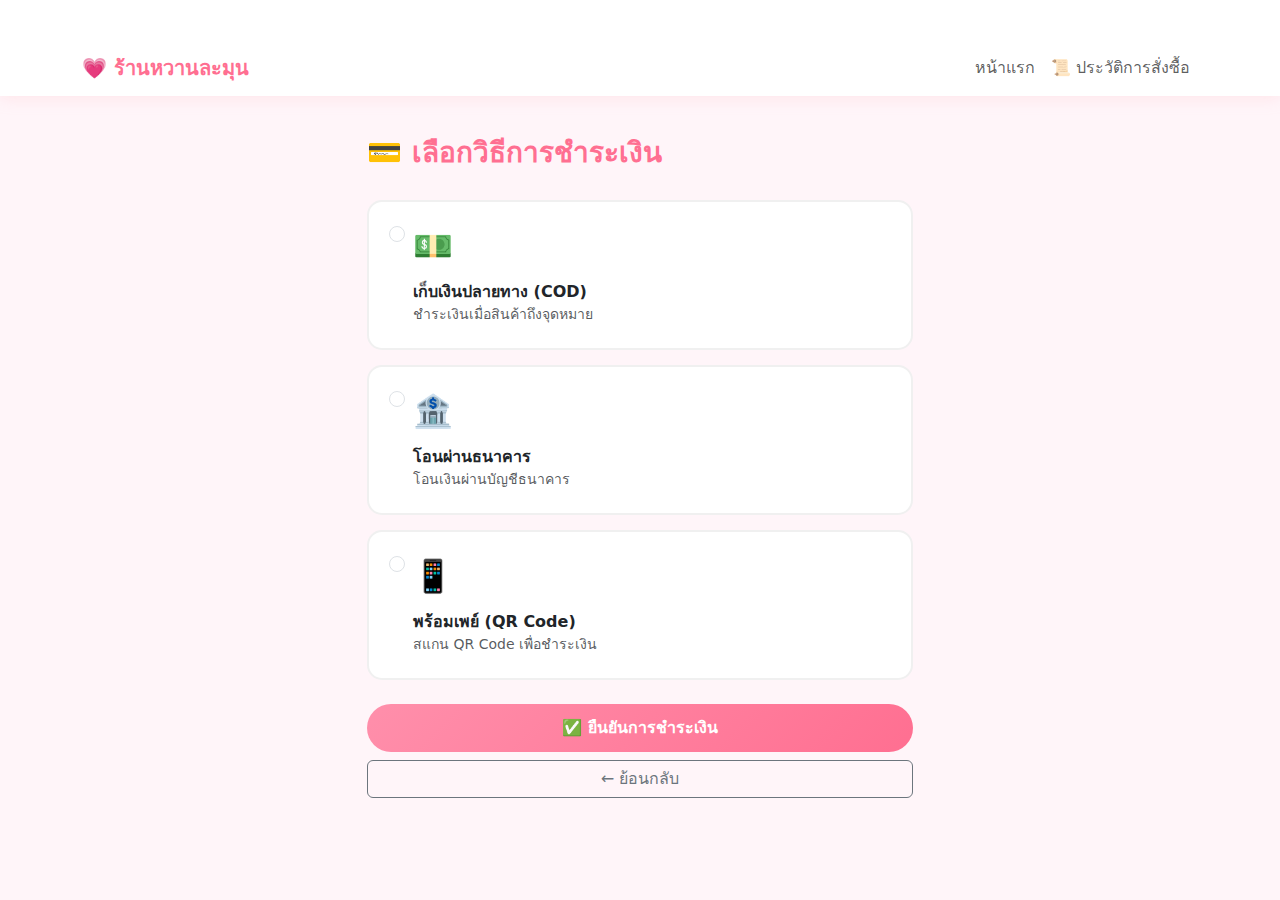
<file: templates/checkout.html>
<!DOCTYPE html>
<html lang="th">
<head>
<meta charset="UTF-8">
<meta name="viewport" content="width=device-width, initial-scale=1">
<title>เลือกวิธีการชำระเงิน</title>
<link href="https://cdn.jsdelivr.net/npm/bootstrap@5.3.2/dist/css/bootstrap.min.css" rel="stylesheet">
<style>
    body {
        background-color: #fff5f9;
    }
    .container {
        margin-top: 40px;
    }
    h3 {
        color: #ff6f91;
        font-weight: 700;
        margin-bottom: 30px;
    }
    .payment-card {
        background: white;
        border: 2px solid #f0f0f0;
        border-radius: 15px;
        padding: 20px;
        margin-bottom: 15px;
        cursor: pointer;
        transition: 0.3s;
    }
    .payment-card:hover {
        border-color: #ff8fab;
        box-shadow: 0 5px 15px rgba(255, 182, 193, 0.2);
    }
    .form-check-input:checked {
        background-color: #ff8fab;
        border-color: #ff8fab;
    }
    .btn-payment {
        background: linear-gradient(135deg, #ff8fab 0%, #ff6f91 100%);
        color: white;
        border: none;
        border-radius: 25px;
        padding: 12px 40px;
        font-weight: bold;
    }
    .btn-payment:hover {
        background: linear-gradient(135deg, #ff6f91 0%, #ff5a7d 100%);
        color: white;
    }
    .payment-icon {
        font-size: 2rem;
        margin-bottom: 10px;
    }
</style>
</head>
<body>

<!-- Navbar -->
<nav class="navbar navbar-expand-lg navbar-light sticky-top" style="background-color: #ffffff; box-shadow: 0 2px 15px rgba(255, 182, 193, 0.25);">
    <div class="container">
        <a class="navbar-brand" href="/" style="color: #ff6f91; font-weight: bold;">💗 ร้านหวานละมุน</a>
        <button class="navbar-toggler" type="button" data-bs-toggle="collapse" data-bs-target="#navbarNav">
            <span class="navbar-toggler-icon"></span>
        </button>
        <div class="collapse navbar-collapse justify-content-end" id="navbarNav">
            <ul class="navbar-nav">
                <li class="nav-item"><a class="nav-link" href="/">หน้าแรก</a></li>
                <li class="nav-item"><a class="nav-link" href="/orders">📜 ประวัติการสั่งซื้อ</a></li>
            </ul>
        </div>
    </div>
</nav>

<div class="container">
    <div class="row">
        <div class="col-md-6 mx-auto">
            <h3>💳 เลือกวิธีการชำระเงิน</h3>

            <form method="POST">

                <!-- COD -->
                <div class="payment-card">
                    <div class="form-check">
                        <input class="form-check-input" type="radio" name="payment" id="cod" value="เก็บเงินปลายทาง" required>
                        <label class="form-check-label w-100" for="cod">
                            <div class="payment-icon">💵</div>
                            <strong>เก็บเงินปลายทาง (COD)</strong>
                            <p class="text-muted small mb-0">ชำระเงินเมื่อสินค้าถึงจุดหมาย</p>
                        </label>
                    </div>
                </div>

                <!-- Bank Transfer -->
                <div class="payment-card">
                    <div class="form-check">
                        <input class="form-check-input" type="radio" name="payment" id="bank" value="โอนผ่านธนาคาร">
                        <label class="form-check-label w-100" for="bank">
                            <div class="payment-icon">🏦</div>
                            <strong>โอนผ่านธนาคาร</strong>
                            <p class="text-muted small mb-0">โอนเงินผ่านบัญชีธนาคาร</p>
                        </label>
                    </div>
                </div>

                <!-- Prompt Pay -->
                <div class="payment-card">
                    <div class="form-check">
                        <input class="form-check-input" type="radio" name="payment" id="promptpay" value="พร้อมเพย์">
                        <label class="form-check-label w-100" for="promptpay">
                            <div class="payment-icon">📱</div>
                            <strong>พร้อมเพย์ (QR Code)</strong>
                            <p class="text-muted small mb-0">สแกน QR Code เพื่อชำระเงิน</p>
                        </label>
                    </div>
                </div>

                <div class="d-grid gap-2 mt-4">
                    <button type="submit" class="btn btn-payment">
                        ✅ ยืนยันการชำระเงิน
                    </button>
                    <a href="/" class="btn btn-outline-secondary">
                        ← ย้อนกลับ
                    </a>
                </div>

            </form>
        </div>
    </div>
</div>

<script src="https://cdn.jsdelivr.net/npm/bootstrap@5.3.2/dist/js/bootstrap.bundle.min.js"></script>
</body>
</html>
</file>
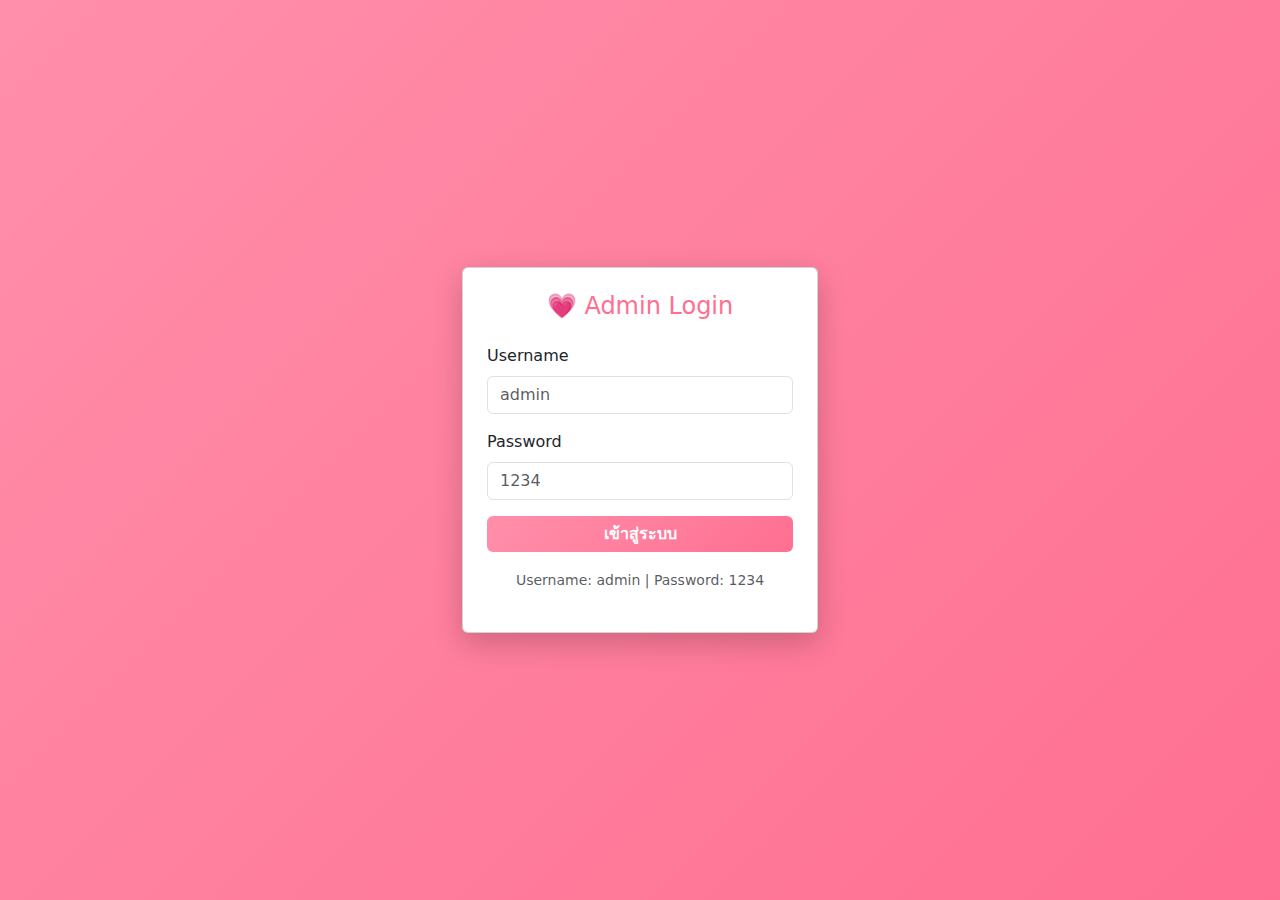
<file: templates/login.html>
<!DOCTYPE html>
<html lang="th">
<head>
<meta charset="UTF-8">
<meta name="viewport" content="width=device-width, initial-scale=1">
<title>เข้าสู่ระบบผู้ดูแล</title>
<link href="https://cdn.jsdelivr.net/npm/bootstrap@5.3.2/dist/css/bootstrap.min.css" rel="stylesheet">
<style>
    body {
        background: linear-gradient(135deg, #ff8fab 0%, #ff6f91 100%);
        min-height: 100vh;
        display: flex;
        align-items: center;
    }
    .login-card {
        box-shadow: 0 10px 30px rgba(0, 0, 0, 0.2);
    }
    .btn-login {
        background: linear-gradient(135deg, #ff8fab 0%, #ff6f91 100%);
        border: none;
    }
    .btn-login:hover {
        background: linear-gradient(135deg, #ff6f91 0%, #ff5a7d 100%);
        color: white;
    }
</style>
</head>
<body>

<div class="container">
    <div class="row">
        <div class="col-md-4 mx-auto">
            <div class="card login-card p-4">
                <h4 class="text-center mb-4" style="color: #ff6f91;">
                    💗 Admin Login
                </h4>
                <form method="POST">
                    <div class="mb-3">
                        <label class="form-label">Username</label>
                        <input type="text" name="username" class="form-control" placeholder="admin" required>
                    </div>
                    <div class="mb-3">
                        <label class="form-label">Password</label>
                        <input type="password" name="password" class="form-control" placeholder="1234" required>
                    </div>
                    <button type="submit" class="btn btn-login btn-pink w-100 text-white fw-bold">
                        เข้าสู่ระบบ
                    </button>
                </form>
                <p class="text-center mt-3 text-muted">
                    <small>Username: admin | Password: 1234</small>
                </p>
            </div>
        </div>
    </div>
</div>

</body>
</html>
</file>
